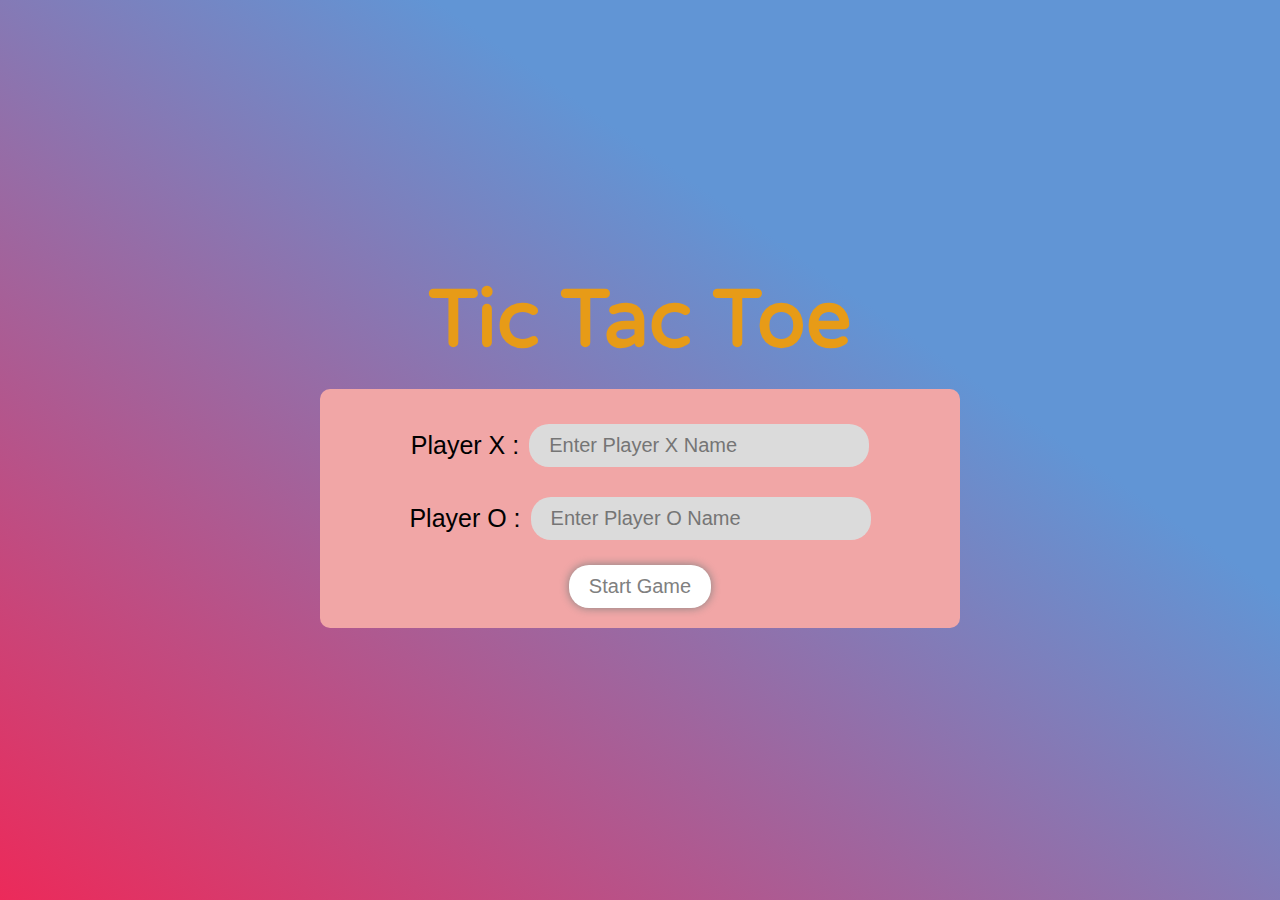
<file: index.html>
<!DOCTYPE html>
<html lang="en">

<head>
    <meta charset="UTF-8">
    <meta http-equiv="X-UA-Compatible" content="IE=edge">
    <meta name="viewport" content="width=device-width, initial-scale=1.0">
    <title>Document</title>
</head>

<style>
    @import url('https://fonts.googleapis.com/css2?family=Varela+Round&display=swap');

    * {
        margin: 0;
        padding: 0;
        /* box-sizing: border-box; */
    }

    body {
        background: linear-gradient(to bottom left, #6195d5 33%, #ec2a5a 100%);
        height: 100vh;
        display: flex;
        justify-content: center;
        align-items: center;
        flex-direction: column;
    }

    h1 {
        font-family: 'Varela Round', sans-serif;
        font-size: 80px;
        color: rgb(231, 155, 23);
        margin-bottom: 20px;
    }

    .formout {
        background-color: rgb(241, 166, 166);
        padding: 20px;
        border-radius: 10px;
        display: flex;
        justify-content: center;
        align-items: center;
        flex-direction: column;
        width: 600px;
    }

    .formcont {
        margin: 15px 0px;
        display: flex;
        flex-direction: row;
        justify-content: center;
        align-items: center;
    }

    .formcont p {
        font-family: 'Segoe UI', Tahoma, Geneva, Verdana, sans-serif;
        font-size: 25px;
    }

    .formcont input {
        background-color: rgb(219, 219, 219);
        border: none;
        outline: none;
        padding: 10px 20px;
        border-radius: 20px;
        margin-left: 10px;
        width: 300px;
        font-size: 20px;
    }

    .formout button {
        background: white;
        color: grey;
        border: none;
        outline: none;
        padding: 10px 20px;
        border-radius: 20px;
        margin-top: 10px;
        box-shadow: 0px 0px 10px gray;
        font-size: 20px;
        cursor: pointer;
    }

    .formout button:hover {
        background: rgb(127, 203, 120);
        color: white;
    }
</style>

<body>
    <h1>Tic Tac Toe</h1>
    <div class="formout">
        <div class="formcont">
            <p>Player X : </p>
            <input placeholder="Enter Player X Name" id="playerx" />
        </div>
        <div class="formcont">
            <p>Player O : </p>
            <input placeholder="Enter Player O Name" id="playero" />
        </div>

        <button onclick="startgame()">Start Game</button>
    </div>

</body>


<script>
    localStorage.clear()

    const startgame = () => {
        if (document.getElementById('playerx').value == ""
            || document.getElementById('playero').value == ""
        ) {
            alert("Please Enter Player Name")
        }

        else if (
            document.getElementById('playerx').value ==
            document.getElementById('playero').value
        ) {
            alert("Player Name Should be Different")
        }

        else {
            localStorage.setItem('playerx', document.getElementById('playerx').value)
            localStorage.setItem('playero', document.getElementById('playero').value)
            localStorage.setItem('playerxscore', 0)
            localStorage.setItem('playeroscore', 0)


            window.location.href = "/gameboard.html"
        }

    }
</script>

</html>
</file>
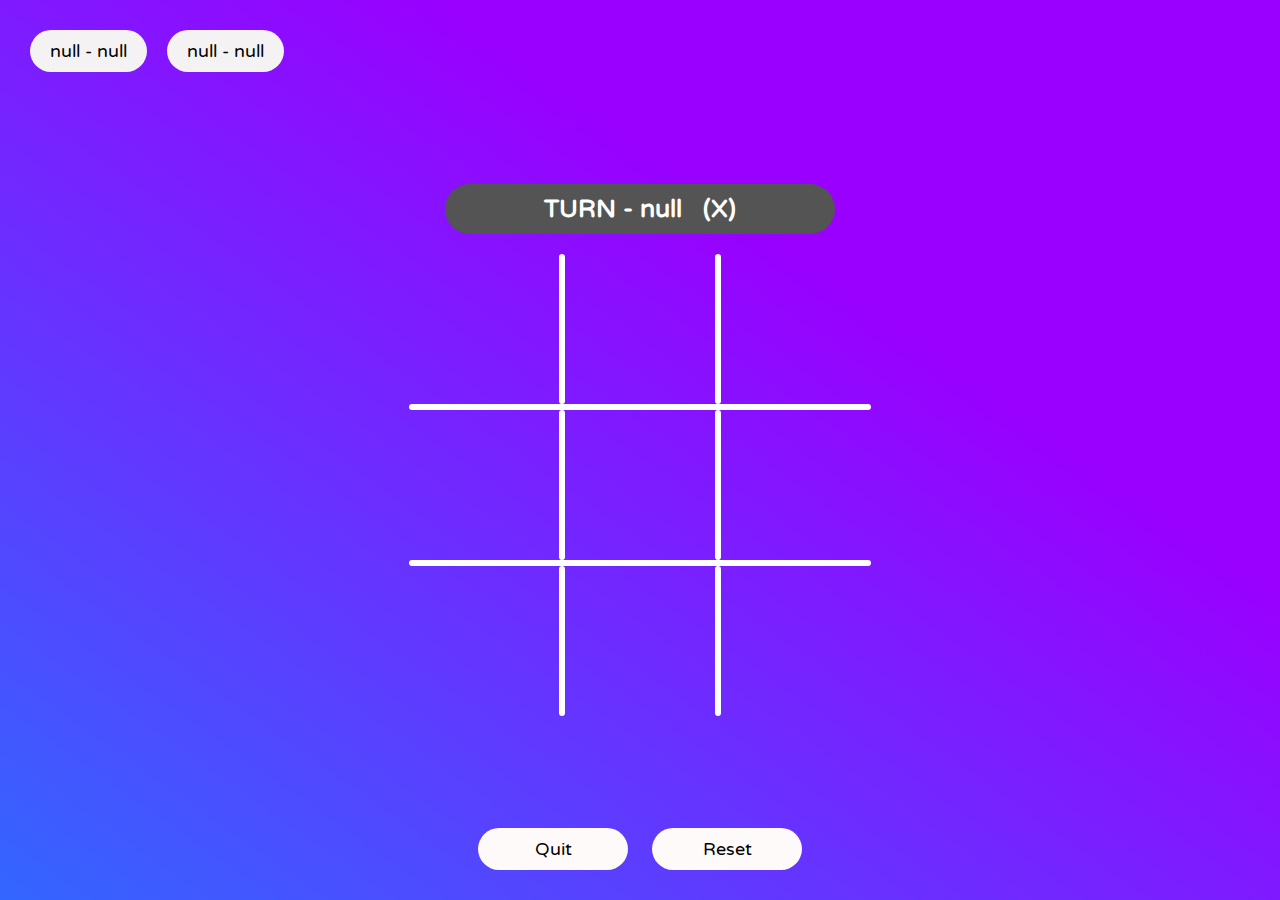
<file: gameboard.html>
<!DOCTYPE html>
<html lang="en">

<head>
    <meta charset="UTF-8">
    <meta http-equiv="X-UA-Compatible" content="IE=edge">
    <meta name="viewport" content="width=device-width, initial-scale=1.0">
    <title>Document</title>
</head>

<style>
    @import url('https://fonts.googleapis.com/css2?family=Varela+Round&display=swap');

    * {
        margin: 0;
        padding: 0;
        /* box-sizing: border-box; */
    }

    body {
        background: linear-gradient(to bottom left, #9900ff 33%, #3366ff 100%);
        height: 100vh;
        display: flex;
        justify-content: center;
        align-items: center;
        flex-direction: column;
    }

    h1 {
        font-family: 'Varela Round', sans-serif;
        font-size: 25px;
        color: white;
        margin-bottom: 20px;
        background-color: #545454;
        padding: 10px 20px;
        border-radius: 40px;
        width: 350px;
        text-align: center;
    }

    .gameboard {
        /* border: 1px solid black; */
        display: flex;
        flex-direction: column;
    }

    .gameboardrow {
        display: flex;
        flex-direction: row;
    }

    .box {
        /* background-color: green; */
        width: 150px;
        height: 150px;
        /* margin: 20px; */
        display: flex;
        justify-content: center;
        align-items: center;
        font-size: 100px;
        font-family: 'Segoe UI', Tahoma, Geneva, Verdana, sans-serif;
        color: white;
    }

    .vr {
        width: 6px;
        height: 150px;
        background-color: white;
        border-radius: 10px;
    }

    .hr {
        height: 6px;
        width: 462px;
        background-color: white;
        border-radius: 10px;
    }

    /* 150 6 150 6 150 */

    .scroreboard {
        position: absolute;
        top: 20px;
        left: 20px;
        display: flex;
    }

    .score {
        background-color: rgb(244, 242, 242);
        margin: 10px;
        padding: 10px 20px;
        border-radius: 40px;
        font-family: 'Varela Round', sans-serif;
        font-size: 18px;
    }

    .btn {
        background-color: rgb(255, 250, 250);
        margin: 10px;
        padding: 10px 20px;
        border-radius: 40px;
        font-family: 'Varela Round', sans-serif;
        font-size: 18px;
        border: none;
        cursor: pointer;
        width: 150px;
    }

    .bottombtns {
        position: absolute;
        bottom: 20px;
    }


    .gamestopped {
        position: absolute;
        width: 100%;
        height: 100%;
        background-color: rgba(237, 237, 237, 0.798);
        display: flex;
        justify-content: center;
        align-items: center;
        flex-direction: column;
        z-index: 1;
        display: none;
    }

    .gamestopped h2 {
        font-family: 'Varela Round', sans-serif;
        font-size: 40px;
        margin-bottom: 20px;
    }

    .gamestopped button {
        background-color: black;
        color: white;
        border: none;
        padding: 10px 20px;
        border-radius: 40px;
        font-family: 'Varela Round', sans-serif;
        font-size: 20px;
        cursor: pointer;
    }

    .box:hover {
        background-color: #b8b8b83c;
        cursor: pointer;
        border-radius: 10px;
    }
</style>

<body>
    <div class="gamestopped">
        <h2>Player X Wins</h2>
        <div>
            <button id="replay" onclick="window.location.href='/gameboard.html'">
                Play Again
            </button>

            <button id="quit" onclick="window.location.href='/index.html'">
                Quit
            </button>
        </div>
    </div>
    <div class="scroreboard">
        <p class="score">HARSHAL - 3 </p>
        <p class="score">VIRAJ - 0 </p>
    </div>
    <h1>TURN - Harshal X</h1>
    <div class="gameboard">
        <div class="gameboardrow">
            <div class="box" id="box1" onclick="btnpressed('box1')"></div>

            <div class="vr"></div>
            <div class="box" id="box2" onclick="btnpressed('box2')"></div>
            <div class="vr"></div>
            <div class="box" id="box3" onclick="btnpressed('box3')"></div>
        </div>
        <div class="hr"></div>
        <div class="gameboardrow">
            <div class="box" id="box4" onclick="btnpressed('box4')"></div>
            <div class="vr"></div>
            <div class="box" id="box5" onclick="btnpressed('box5')"></div>
            <div class="vr"></div>
            <div class="box" id="box6" onclick="btnpressed('box6')"></div>
        </div>
        <div class="hr"></div>
        <div class="gameboardrow">
            <div class="box" id="box7" onclick="btnpressed('box7')"></div>
            <div class="vr"></div>
            <div class="box" id="box8" onclick="btnpressed('box8')"></div>
            <div class="vr"></div>
            <div class="box" id="box9" onclick="btnpressed('box9')"></div>
        </div>
    </div>

    <div class="bottombtns">
        <button class="btn" id="newgame" onclick="window.location.href='/index.html'">Quit</button>
        <button class="btn" id="reset" onclick="window.location.href='/gameboard.html'">Reset</button>
    </div>
</body>

<script>
    let playerx = localStorage.getItem("playerx");
    let playero = localStorage.getItem("playero");
    let playerxscore = localStorage.getItem("playerxscore");
    let playeroscore = localStorage.getItem("playeroscore");
    let gamsestopped = document.querySelector(".gamestopped");
    // console.log(playerx, playero , playerxscore , playeroscore);

    const setscoreboard = () => {
        let playerxscore = localStorage.getItem("playerxscore");
        let playeroscore = localStorage.getItem("playeroscore");

        document.querySelector(".scroreboard").innerHTML
            =
            `
        <p class="score">${playerx} - ${playerxscore}</p>
        <p class="score">${playero} - ${playeroscore}</p>
        `
    }

    setscoreboard()

    let turn = "playerx";


    const setTurn = (turn) => {
        if (turn == "playerx") {
            document.querySelector("h1").innerHTML
                = `TURN - ${playerx} &nbsp; (X)`
        }
        else {
            document.querySelector("h1").innerHTML
                = `TURN - ${playero} &nbsp; (O)`
        }
    }
    setTurn('playerx')


    const checkwin = () => {
        let box1 = document.getElementById("box1").innerHTML;
        let box2 = document.getElementById("box2").innerHTML;
        let box3 = document.getElementById("box3").innerHTML;
        let box4 = document.getElementById("box4").innerHTML;
        let box5 = document.getElementById("box5").innerHTML;
        let box6 = document.getElementById("box6").innerHTML;
        let box7 = document.getElementById("box7").innerHTML;
        let box8 = document.getElementById("box8").innerHTML;
        let box9 = document.getElementById("box9").innerHTML;

        if (
            box1 == "X" && box2 == "X" && box3 == "X" ||
            box4 == "X" && box5 == "X" && box6 == "X" ||
            box7 == "X" && box8 == "X" && box9 == "X" ||
            box1 == "X" && box4 == "X" && box7 == "X" ||
            box2 == "X" && box5 == "X" && box8 == "X" ||
            box3 == "X" && box6 == "X" && box9 == "X" ||
            box1 == "X" && box5 == "X" && box9 == "X" ||
            box3 == "X" && box5 == "X" && box7 == "X"
        ) {
            let playerxscore = localStorage.getItem("playerxscore");
            playerxscore = parseInt(playerxscore) + 1;
            localStorage.setItem("playerxscore", playerxscore);
            setscoreboard();
            // alert(`Player X wins`);
            gamsestopped.style.display = "flex";

            gamsestopped.innerHTML = `
            <h2>${playerx} ( X ) Wins</h2>
        <div>
            <button id="replay" onclick="window.location.href='/gameboard.html'">
                Play Again
            </button>

            <button id="quit" onclick="window.location.href='/index.html'">
                Quit
            </button>
        </div>
            `
        }

        else if (
            box1 == "O" && box2 == "O" && box3 == "O" ||
            box4 == "O" && box5 == "O" && box6 == "O" ||
            box7 == "O" && box8 == "O" && box9 == "O" ||
            box1 == "O" && box4 == "O" && box7 == "O" ||
            box2 == "O" && box5 == "O" && box8 == "O" ||
            box3 == "O" && box6 == "O" && box9 == "O" ||
            box1 == "O" && box5 == "O" && box9 == "O" ||
            box3 == "O" && box5 == "O" && box7 == "O"
        ) {
            let playeroscore = localStorage.getItem("playeroscore");
            playeroscore = parseInt(playeroscore) + 1;
            localStorage.setItem("playeroscore", playeroscore);
            setscoreboard();
            gamsestopped.style.display = "flex";

            gamsestopped.innerHTML = `
<h2>${playero} ( O ) Wins</h2>
<div>
<button id="replay" onclick="window.location.href='/gameboard.html'">
    Play Again
</button>

<button id="quit" onclick="window.location.href='/index.html'">
    Quit
</button>
</div>
`
        }

        else if (
            box1 != "" && box2 != "" && box3 != "" &&
            box4 != "" && box5 != "" && box6 != "" &&
            box7 != "" && box8 != "" && box9 != ""
        ) {
            gamsestopped.style.display = "flex";

            gamsestopped.innerHTML = `
<h2>Match Draw !!</h2>
<div>
<button id="replay" onclick="window.location.href='/gameboard.html'">
    Play Again
</button>

<button id="quit" onclick="window.location.href='/index.html'">
    Quit
</button>
</div>
`
        }

    }
    const showxo = (boxid) => {
        let box = document.getElementById(boxid);
        if (turn == "playerx" && box.innerHTML == "") {
            box.innerHTML = "X"
            // box.style.color = "red"
            turn = "playero"
            setTurn(turn)
        }
        else if (turn == "playero" && box.innerHTML == "") {
            box.innerHTML = "O"
            // box.style.color = "blue"
            turn = "playerx"
            setTurn(turn)
        }
    }
    const btnpressed = async (boxid) => {
        // console.log(boxid);
        await showxo(boxid);
        checkwin();
    }

</script>

</html>
</file>
